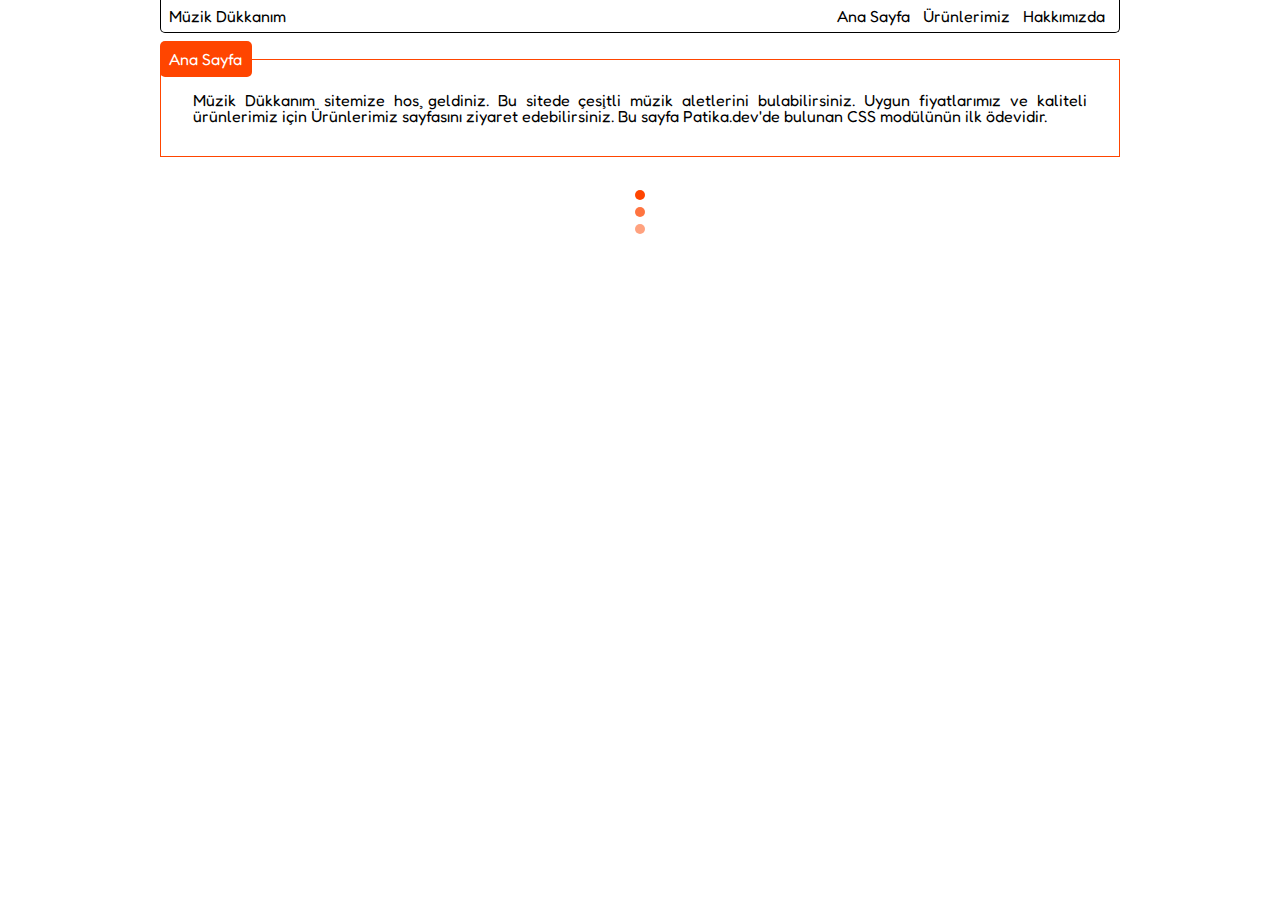
<file: css-task-1/index.html>
<!DOCTYPE html>
<html lang="tr">
<head>
    <meta charset="UTF-8">
    <meta http-equiv="X-UA-Compatible" content="IE=edge">
    <meta name="viewport" content="width=device-width, initial-scale=1.0">
    <link rel="stylesheet" href="./reset.css" />
    <link rel="stylesheet" href="./index.css" />
    <title>Yiğitcan Dönmez</title>
</head>
<body>
    <div class="wrapper container">
        <header>
            <h1 class="header__title">
                <a href="index.html">Müzik Dükkanım</a>
            </h1>
            <nav class="header__nav">
                <ul class="header__nav__list">
                    <li class="nav__list__item"><a href="index.html">Ana Sayfa</a></li>
                    <li class="nav__list__item"><a href="produtcs.html">Ürünlerimiz</a></li>
                    <li class="nav__list__item"><a href="about-us.html">Hakkımızda</a></li>
                </ul>
            </nav>
        </header>
        <section>
                <div class="section__info">
                    <h3 class="section__title">Ana Sayfa</h3>
                    <div class="section__title__hr"></div>
                </div>
                <article>
                    <p>Müzik Dükkanım sitemize hoş geldiniz. Bu sitede çeşitli müzik aletlerini bulabilirsiniz. Uygun fiyatlarımız ve kaliteli ürünlerimiz için Ürünlerimiz sayfasını ziyaret edebilirsiniz.
                        Bu sayfa Patika.dev'de bulunan CSS modülünün ilk ödevidir.  
                    </p>
                </article>
        </section>
        <div class="dot-wrapper">
            <div class="dot"></div>
            <div class="dot opacity75"></div>
            <div class="dot opacity50"></div>
        </div>
    </div>
</body>
</html>
</file>
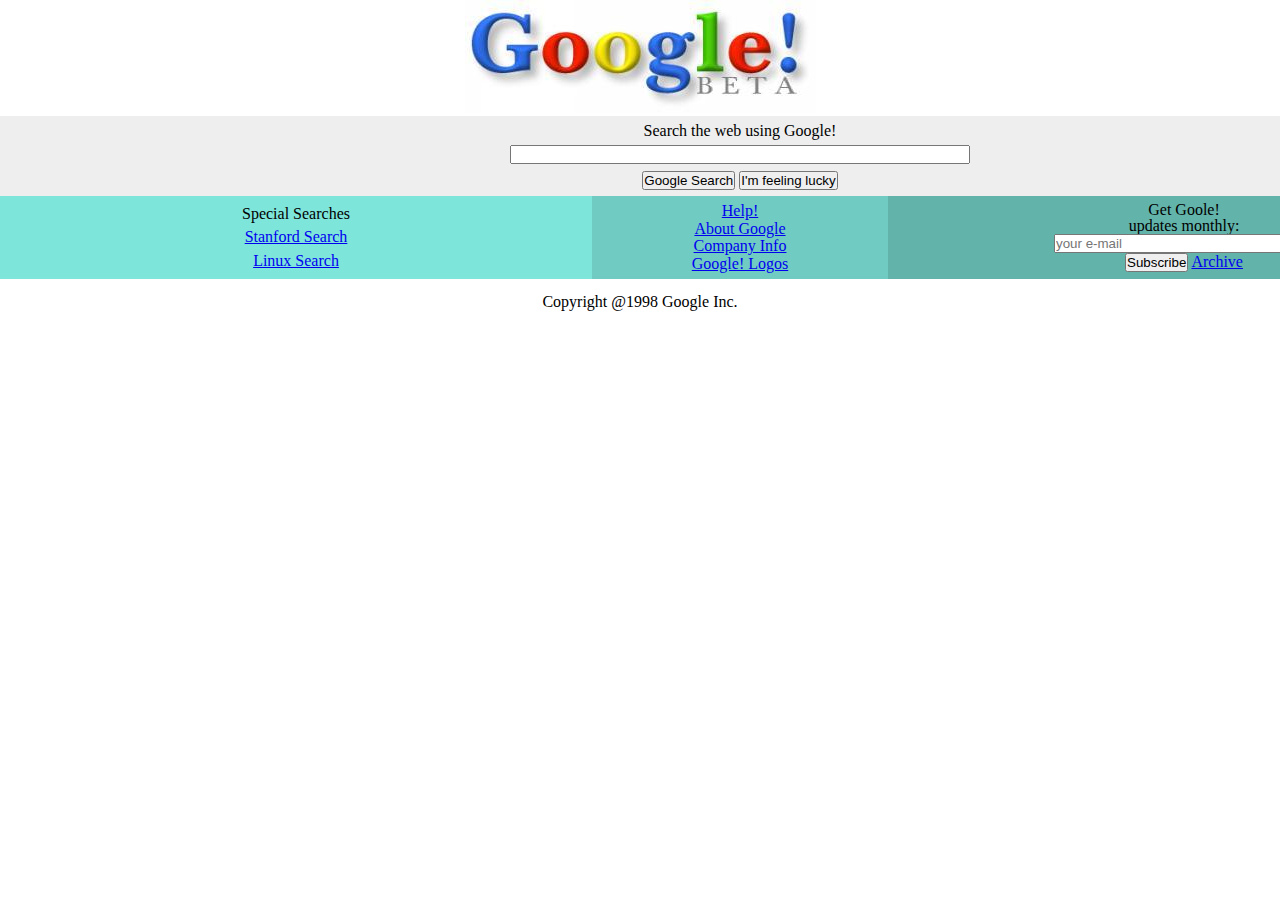
<file: css-task-2/index.html>
<!DOCTYPE html>
<html lang="en">
<head>
    <meta charset="UTF-8">
    <meta http-equiv="X-UA-Compatible" content="IE=edge">
    <meta name="viewport" content="width=device-width, initial-scale=1.0">
    <link rel="stylesheet" href="reset.css" />
    <link rel="stylesheet" href="index.css" />
    <title>Google 1998</title>
</head>
<body>
    <div class="wrapper">
        <header>
            <img src="img/google.jpg" alt="Google Beta" />
        </header>
        <section>
            <div class="content-wrapper">
                <div class="search">
                    <p>Search the web using Google!</p>
                    <input type="text" />
                    <div class="buttons">
                        <button>Google Search</button>
                        <button>I'm feeling lucky</button>
                    </div>
                </div>
                <div class="info">
                    <div class="special-searches">
                        <p>Special Searches</p>
                        <a href="#">Stanford Search</a>
                        <a href="#">Linux Search</a>
                    </div>
                    <div class="help">
                        <a href="#">Help!</a>
                        <a href="#">About Google</a>
                        <a href="#">Company Info</a>
                        <a href="#">Google! Logos</a>
                    </div>
                    <div class="get-google">
                        <p>Get Goole!</p>
                        <p>updates monthly:</p>
                        <input type="email" name="" id="" placeholder="your e-mail">
                        <div class="buttons">
                            <button>Subscribe</button>
                            <a href="#">Archive</a>
                        </div>
                    </div>
                </div>
            </div>
        </section>
        <footer><p>Copyright @1998 Google Inc.</p></footer>
    </div>
</body>
</html>
</file>
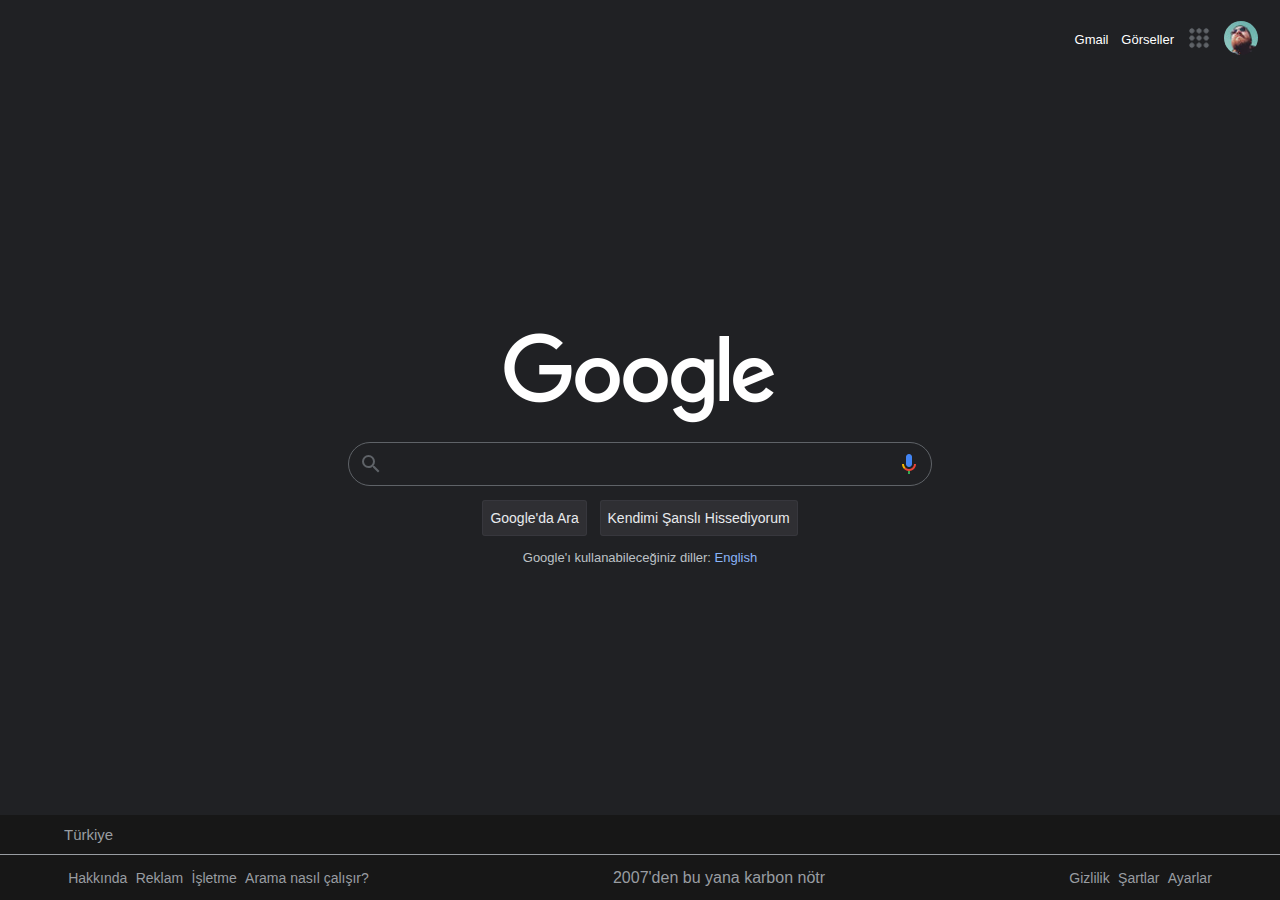
<file: css-task-3/index.html>
<!DOCTYPE html>
<html lang="en">
  <head>
    <meta charset="UTF-8" />
    <meta name="viewport" content="width=device-width, initial-scale=1.0" />
    <link rel="stylesheet" href="css/reset.css" />
    <link rel="stylesheet" href="css/style.css" />
    <title>Google</title>
  </head>
  <body>
    <div class="wrapper">
      <header>
        <nav>
          <ul>
            <li><a href="#">Gmail</a></li>
            <li><a href="#">Görseller</a></li>
            <li><a href="#"><img src="./assets/menu.png" alt="menu" width="24px" height="24px"></a></li>
            <li><a href="#"><img src="./assets/profilepic.jpg" alt="profile" width="34px" height="34px" style="border-radius: 24px;"/></a></li>
          </ul>
        </nav>
      </header>
      <div class="search">
        <div class="search__logo">
          <img src="./assets/google.png" alt="">
        </div>
        <div class="search__input">
            <svg focusable="false" xmlns="http://www.w3.org/2000/svg" viewBox="0 0 24 24" width="24px" fill="#5f6368"><path d="M15.5 14h-.79l-.28-.27A6.471 6.471 0 0 0 16 9.5 6.5 6.5 0 1 0 9.5 16c1.61 0 3.09-.59 4.23-1.57l.27.28v.79l5 4.99L20.49 19l-4.99-5zm-6 0C7.01 14 5 11.99 5 9.5S7.01 5 9.5 5 14 7.01 14 9.5 11.99 14 9.5 14z"></path></svg>
            <input type="text">
            <img  src="./assets/voicelogo.png" alt="voice" width="24px" height="24px">
        </div>
        <div class="search__btn">
          <button>Google'da Ara</button>
          <button>Kendimi Şanslı Hissediyorum</button>
        </div>
        <div class="search__text">
          <p>Google'ı kullanabileceğiniz diller: <span style="color: #8AB4F8">English</span></p>
        </div>
      </div>
      <footer>
        <div class="top container">
          <p>Türkiye</p>
        </div>
        <div class="bottom container">
          <div class="left">
            <ul>
              <li><a href="#">Hakkında</a></li>
              <li><a href="#">Reklam</a></li>
              <li><a href="#">İşletme</a></li>
              <li><a href="#">Arama nasıl çalışır?</a></li>
            </ul>
          </div>
          <div class="middle">
            <a href="">2007'den bu yana karbon nötr</a>
          </div>
          <div class="right">
            <ul>
              <li><a href="#">Gizlilik</a></li>
              <li><a href="#">Şartlar</a></li>
              <li><a href="#">Ayarlar</a></li>
            </ul>
          </div>
      </div>
      </footer>
    </div>
  </body>
</html>
</file>
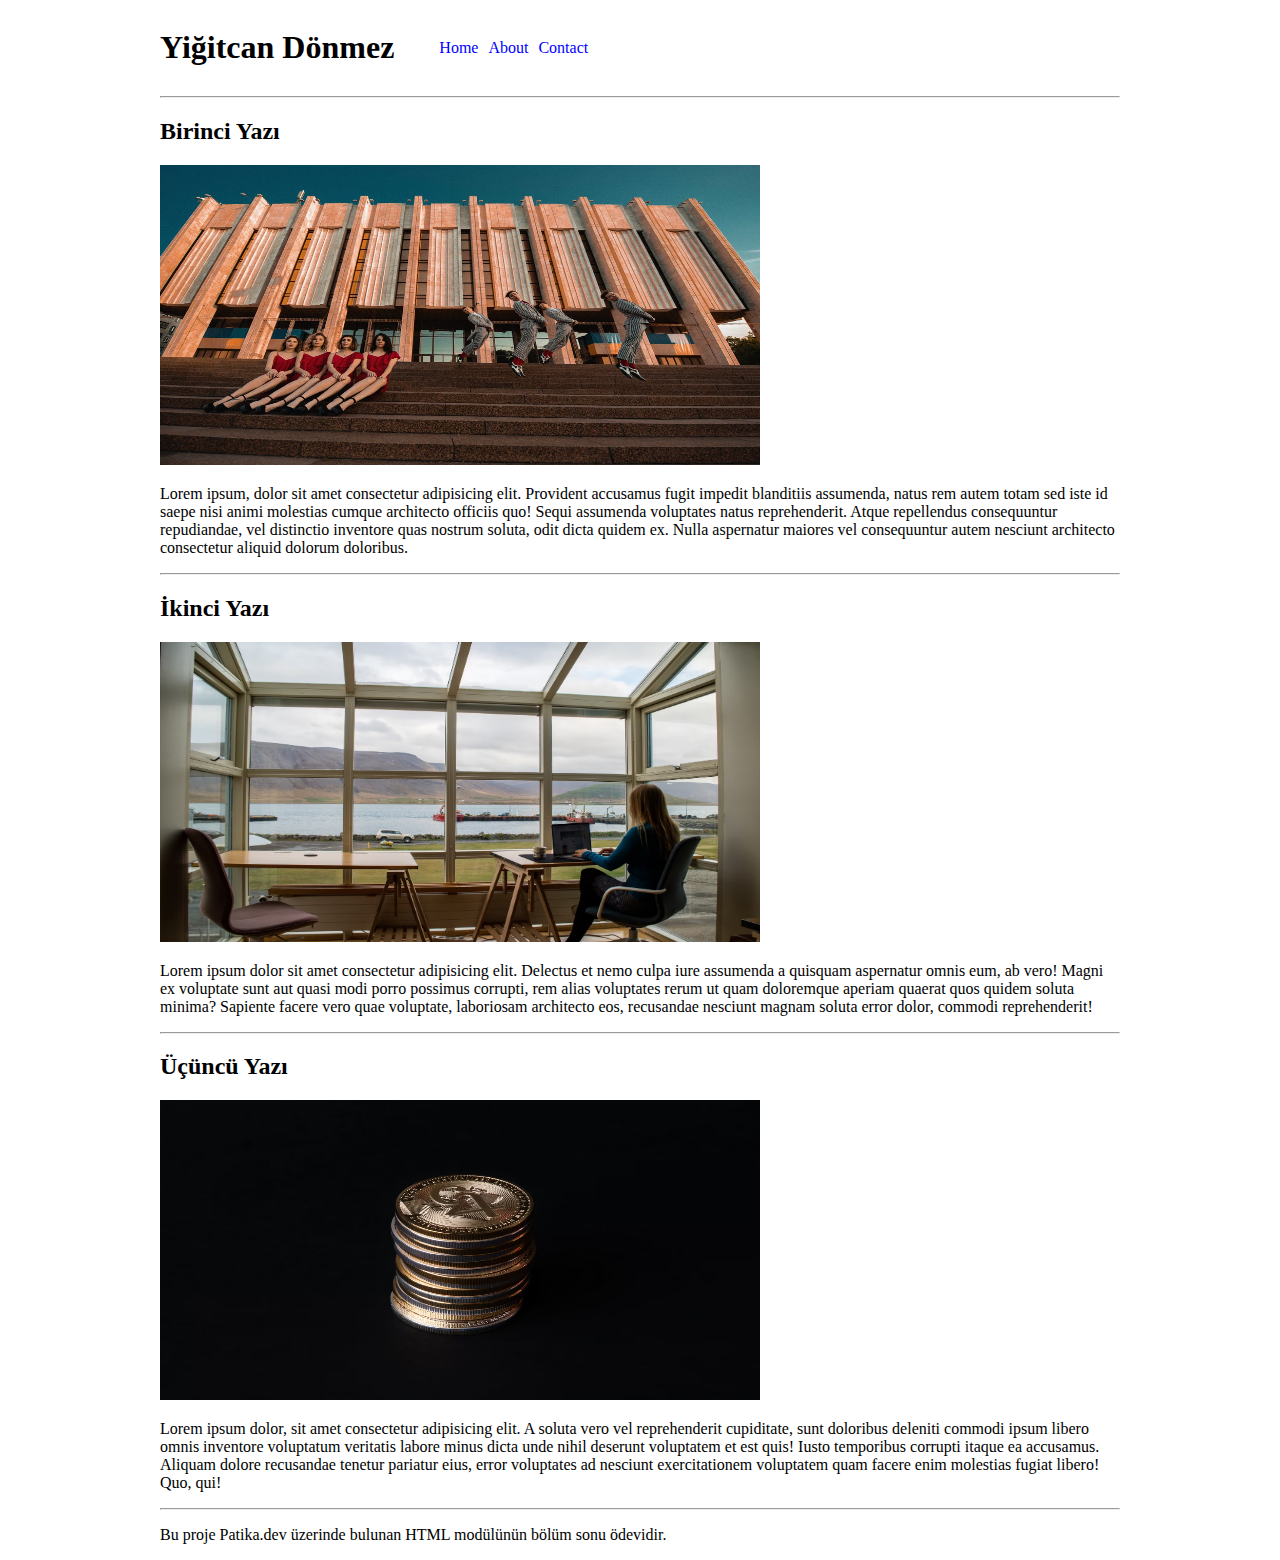
<file: html-end-of-chapter/index.html>
<!DOCTYPE html>
<html lang="tr">
<head>
    <meta charset="UTF-8">
    <meta http-equiv="X-UA-Compatible" content="IE=edge">
    <meta name="viewport" content="width=device-width, initial-scale=1.0">
    <title>Yiğitcan Dönmez</title>

    <style>
        *{box-sizing: border-box;}
        .container{max-width: 960px; margin: 0 auto;}
        li{list-style: none;}
        a{text-decoration: none; padding-left: 5px; padding-right: 5px; color: blue;}
        .flex{display: flex; align-items: center;}
    </style>
</head>
<body>
    <div class="container">
        <header class="flex">
            <h1>Yiğitcan Dönmez</h1>
            <nav>
                <ul class="flex">
                    <li><a href="index.html">Home</a></li>
                    <li><a href="about.html">About</a></li>
                    <li><a href="contact.html">Contact</a></li>
                </ul>
            </nav>
        </header>
        <main>
            <section>
                <hr>
                <article>
                    <h2>Birinci Yazı</h2>
                    <img src="./images/one.avif" alt="one" width="600px" height="300px" />
                    <p>Lorem ipsum, dolor sit amet consectetur adipisicing elit. Provident accusamus fugit impedit blanditiis assumenda, natus rem autem totam sed iste id saepe nisi animi molestias cumque architecto officiis quo! Sequi assumenda voluptates natus reprehenderit. Atque repellendus consequuntur repudiandae, vel distinctio inventore quas nostrum soluta, odit dicta quidem ex. Nulla aspernatur maiores vel consequuntur autem nesciunt architecto consectetur aliquid dolorum doloribus.</p>
                </article>
                <hr>
                <article>
                    <h2>İkinci Yazı</h2>
                    <img src="./images/two.avif" alt="two" width="600px" height="300px"/>
                    <p>Lorem ipsum dolor sit amet consectetur adipisicing elit. Delectus et nemo culpa iure assumenda a quisquam aspernatur omnis eum, ab vero! Magni ex voluptate sunt aut quasi modi porro possimus corrupti, rem alias voluptates rerum ut quam doloremque aperiam quaerat quos quidem soluta minima? Sapiente facere vero quae voluptate, laboriosam architecto eos, recusandae nesciunt magnam soluta error dolor, commodi reprehenderit!</p>
                </article>
                <hr>
                <article>
                    <h2>Üçüncü Yazı</h2>
                    <img src="./images/three.avif" alt="three" width="600px" height="300px"/>
                    <p>Lorem ipsum dolor, sit amet consectetur adipisicing elit. A soluta vero vel reprehenderit cupiditate, sunt doloribus deleniti commodi ipsum libero omnis inventore voluptatum veritatis labore minus dicta unde nihil deserunt voluptatem et est quis! Iusto temporibus corrupti itaque ea accusamus. Aliquam dolore recusandae tenetur pariatur eius, error voluptates ad nesciunt exercitationem voluptatem quam facere enim molestias fugiat libero! Quo, qui!</p>
                </article>
                <hr>
            </section>
        </main>
        <footer>
            <p>Bu proje Patika.dev üzerinde bulunan HTML modülünün bölüm sonu ödevidir.</p>
        </footer>
    </div>
</body>
</html>
</file>
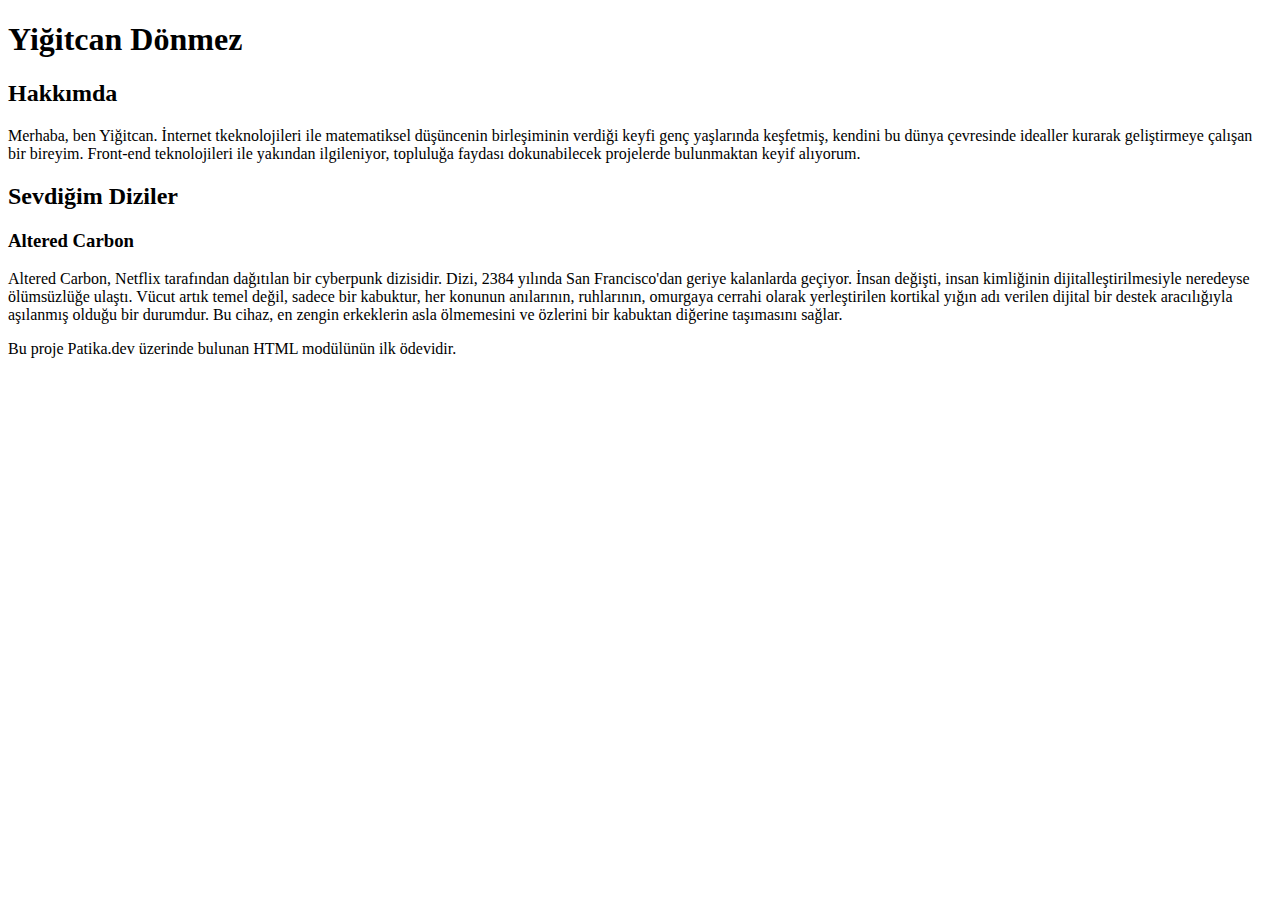
<file: html-task-1/index.html>
<!DOCTYPE html>
<html lang="tr">
<head>
    <meta charset="UTF-8">
    <meta http-equiv="X-UA-Compatible" content="IE=edge">
    <meta name="viewport" content="width=device-width, initial-scale=1.0">
    <title>Yiğitcan Dönmez</title>
</head>
<body>
    <header>
        <h1>Yiğitcan Dönmez</h1>
    </header>
    <main>
        <section>
            <article>
                <h2>Hakkımda</h2>
                <p>Merhaba, ben Yiğitcan. İnternet tkeknolojileri ile matematiksel düşüncenin birleşiminin verdiği keyfi genç yaşlarında keşfetmiş, kendini bu dünya çevresinde idealler kurarak geliştirmeye çalışan bir bireyim. Front-end teknolojileri ile yakından ilgileniyor, topluluğa faydası dokunabilecek projelerde bulunmaktan keyif alıyorum.</p>
            </article>
            <article>
                <h2>Sevdiğim Diziler</h2>
                <h3>Altered Carbon</h3>
                <p>Altered Carbon, Netflix tarafından dağıtılan bir cyberpunk dizisidir. Dizi, 2384 yılında San Francisco'dan geriye kalanlarda geçiyor. İnsan değişti, insan kimliğinin dijitalleştirilmesiyle neredeyse ölümsüzlüğe ulaştı. Vücut artık temel değil, sadece bir kabuktur, her konunun anılarının, ruhlarının, omurgaya cerrahi olarak yerleştirilen kortikal yığın adı verilen dijital bir destek aracılığıyla aşılanmış olduğu bir durumdur. Bu cihaz, en zengin erkeklerin asla ölmemesini ve özlerini bir kabuktan diğerine taşımasını sağlar.</p>
            </article>
        </section>
    </main>
    <footer>
        <p>Bu proje Patika.dev üzerinde bulunan HTML modülünün ilk ödevidir.</p>
    </footer>
</body>
</html>
</file>
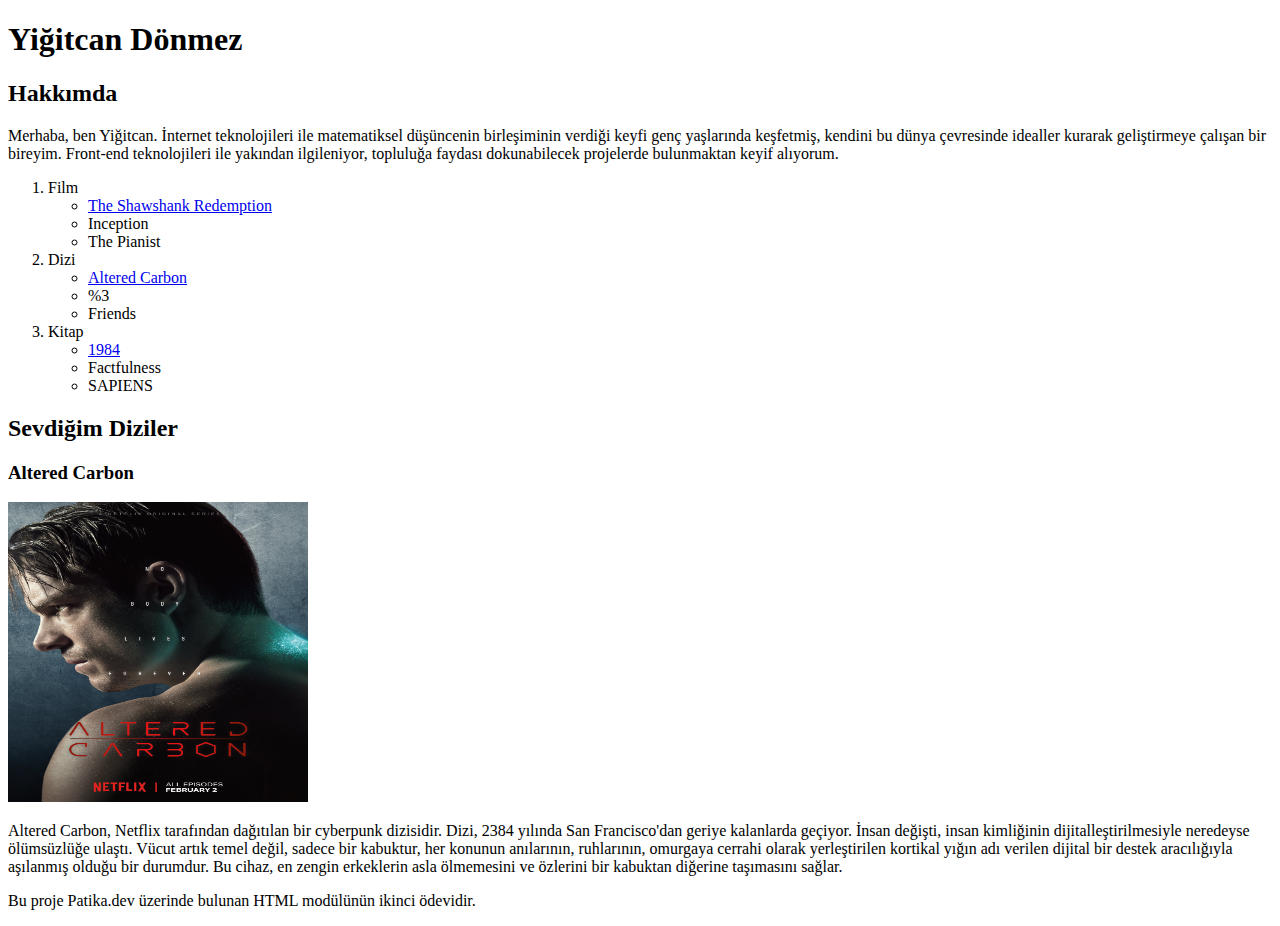
<file: html-task-2/index.html>
<!DOCTYPE html>
<html lang="tr">
<head>
    <meta charset="UTF-8">
    <meta http-equiv="X-UA-Compatible" content="IE=edge">
    <meta name="viewport" content="width=device-width, initial-scale=1.0">
    <title>Yiğitcan Dönmez</title>
</head>
<body>
    <header>
        <h1>Yiğitcan Dönmez</h1>
    </header>
    <main>
        <section>
            <article>
                <h2>Hakkımda</h2>
                <p>Merhaba, ben Yiğitcan. İnternet teknolojileri ile matematiksel düşüncenin birleşiminin verdiği keyfi genç yaşlarında keşfetmiş, kendini bu dünya çevresinde idealler kurarak geliştirmeye çalışan bir bireyim. Front-end teknolojileri ile yakından ilgileniyor, topluluğa faydası dokunabilecek projelerde bulunmaktan keyif alıyorum.</p>
            </article>
            <article>
                <ol>
                    <li>Film
                        <ul>
                            <li>
                                <a href="https://www.imdb.com/title/tt0111161/?pf_rd_m=A2FGELUUNOQJNL&pf_rd_p=1a264172-ae11-42e4-8ef7-7fed1973bb8f&pf_rd_r=5A9RGZG4A1QHE7QWT93R&pf_rd_s=center-1&pf_rd_t=15506&pf_rd_i=top&ref_=chttp_tt_1">The Shawshank Redemption</a>
                            </li>
                            <li>Inception</li>
                            <li>The Pianist</li>
                        </ul>
                    </li>
                    <li>Dizi
                        <ul>
                            <li>
                                <a href="https://www.imdb.com/title/tt2261227/?ref_=nv_sr_srsg_0">Altered Carbon</a>
                            </li>
                            <li>%3</li>
                            <li>Friends</li>
                        </ul>
                    </li>
                    <li>Kitap
                        <ul>
                            <li>
                                <a href="https://www.goodreads.com/book/show/40961427-1984">1984</a>
                            </li>
                            <li>Factfulness</li>
                            <li>SAPIENS</li>
                        </ul>
                    </li>
                </ol>
            </article>
            <article>
                <h2>Sevdiğim Diziler</h2>
                <h3>Altered Carbon</h3>
                <img src="./images/alteredcarbon.jpg" alt="AlteredCarbon" width="300px" height="300px"/>
                <p>Altered Carbon, Netflix tarafından dağıtılan bir cyberpunk dizisidir. Dizi, 2384 yılında San Francisco'dan geriye kalanlarda geçiyor. İnsan değişti, insan kimliğinin dijitalleştirilmesiyle neredeyse ölümsüzlüğe ulaştı. Vücut artık temel değil, sadece bir kabuktur, her konunun anılarının, ruhlarının, omurgaya cerrahi olarak yerleştirilen kortikal yığın adı verilen dijital bir destek aracılığıyla aşılanmış olduğu bir durumdur. Bu cihaz, en zengin erkeklerin asla ölmemesini ve özlerini bir kabuktan diğerine taşımasını sağlar.</p>
            </article>
        </section>
    </main>
    <footer>
        <p>Bu proje Patika.dev üzerinde bulunan HTML modülünün ikinci ödevidir.</p>
    </footer>
</body>
</html>
</file>
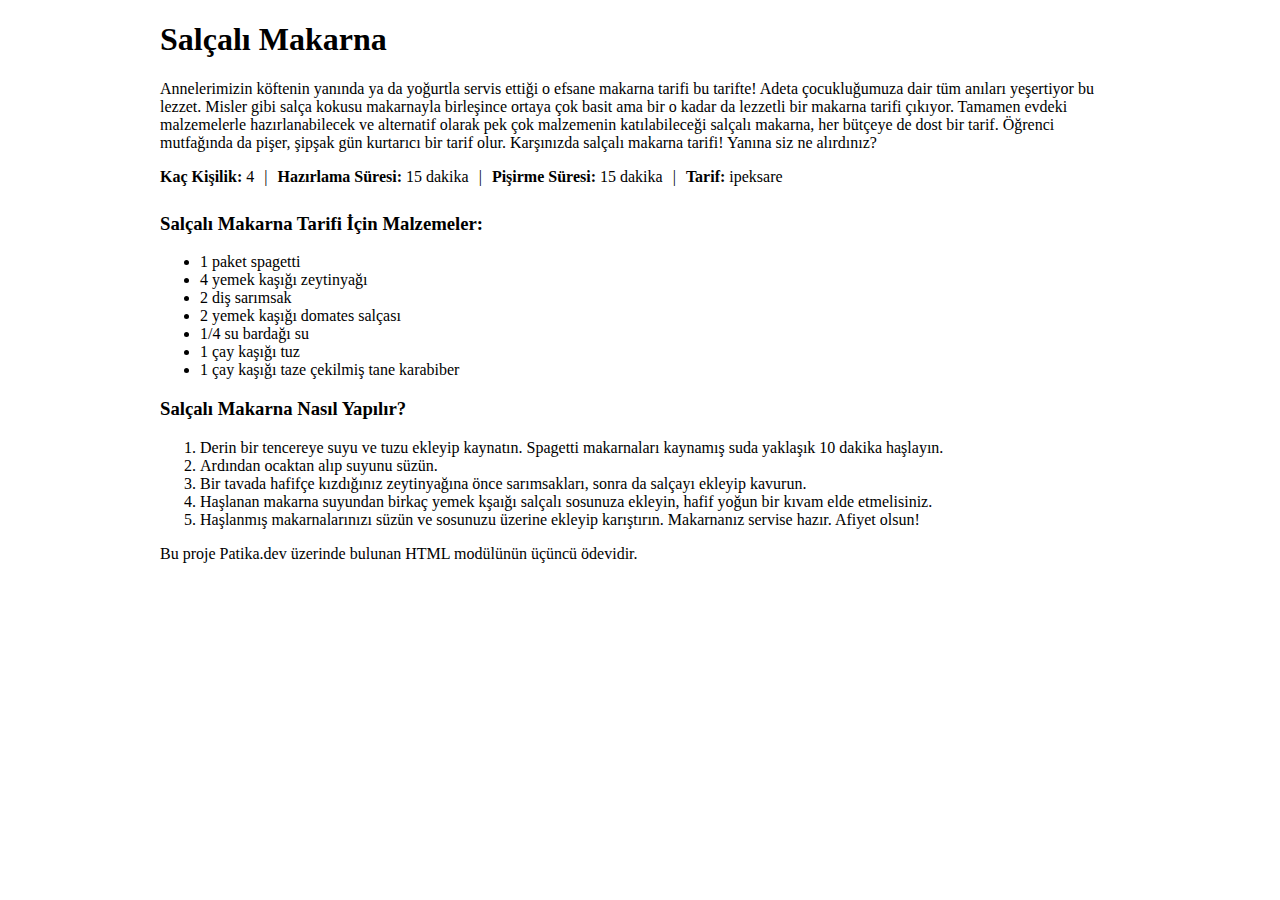
<file: html-task-3/index.html>
<!DOCTYPE html>
<html lang="tr">
<head>
    <meta charset="UTF-8">
    <meta http-equiv="X-UA-Compatible" content="IE=edge">
    <meta name="viewport" content="width=device-width, initial-scale=1.0">
    <title>Yiğitcan Dönmez</title>

    <style>
        *{box-sizing: border-box;}
        p{margin: 0.5em 0;}
        .container{max-width: 960px; margin: 0 auto;}
        .flex{display: flex;}
        .pl-10{padding-left: 10px;}
        .pr-10{padding-right: 10px;}
    </style>
</head>
<body>
    <div class="container">
        <header>
            <h1>Salçalı Makarna</h1>
            <p>Annelerimizin köftenin yanında ya da yoğurtla servis ettiği o efsane makarna tarifi bu tarifte! Adeta çocukluğumuza dair tüm anıları yeşertiyor bu lezzet. Misler gibi salça kokusu makarnayla birleşince ortaya çok basit ama bir o kadar da lezzetli bir makarna tarifi çıkıyor. Tamamen evdeki malzemelerle hazırlanabilecek ve alternatif olarak pek çok malzemenin katılabileceği salçalı makarna, her bütçeye de dost bir tarif. Öğrenci mutfağında da pişer, şipşak gün kurtarıcı bir tarif olur. Karşınızda salçalı makarna tarifi! Yanına siz ne alırdınız?</p>
        </header>
        <main>
            <section>
                <div class="flex">
                    <p><strong>Kaç Kişilik:</strong> 4</p>
                    <p class="pl-10 pr-10">|</p>
                    <p><strong>Hazırlama Süresi:</strong> 15 dakika</p>
                    <p class="pl-10 pr-10">|</p>
                    <p><strong>Pişirme Süresi:</strong> 15 dakika</p>
                    <p class="pl-10 pr-10">|</p>
                    <p><strong>Tarif:</strong> ipeksare</p>
                </div>
                <article>
                    <h3>Salçalı Makarna Tarifi İçin Malzemeler:</h3>
                    <ul>
                        <li>1 paket spagetti</li>
                        <li>4 yemek kaşığı zeytinyağı</li>
                        <li>2 diş sarımsak</li>
                        <li>2 yemek kaşığı domates salçası</li>
                        <li>1/4 su bardağı su</li>
                        <li>1 çay kaşığı tuz</li>
                        <li>1 çay kaşığı taze çekilmiş tane karabiber</li>
                    </ul>
                </article>
                <article>
                    <h3>Salçalı Makarna Nasıl Yapılır?</h3>
                    <ol>
                        <li>Derin bir tencereye suyu ve tuzu ekleyip kaynatın. Spagetti makarnaları kaynamış suda yaklaşık 10 dakika haşlayın.</li>
                        <li>Ardından ocaktan alıp suyunu süzün.</li>
                        <li>Bir tavada hafifçe kızdığınız zeytinyağına önce sarımsakları, sonra da salçayı ekleyip kavurun.</li>
                        <li>Haşlanan makarna suyundan birkaç yemek kşaığı salçalı sosunuza ekleyin, hafif yoğun bir kıvam elde etmelisiniz.</li>
                        <li>Haşlanmış makarnalarınızı süzün ve sosunuzu üzerine ekleyip karıştırın. Makarnanız servise hazır. Afiyet olsun!</li>
                    </ol>
                </article> 
            </section>
        </main>
        <footer>
            <p>Bu proje Patika.dev üzerinde bulunan HTML modülünün üçüncü ödevidir.</p>
        </footer>
    </div>
</body>
</html>
</file>
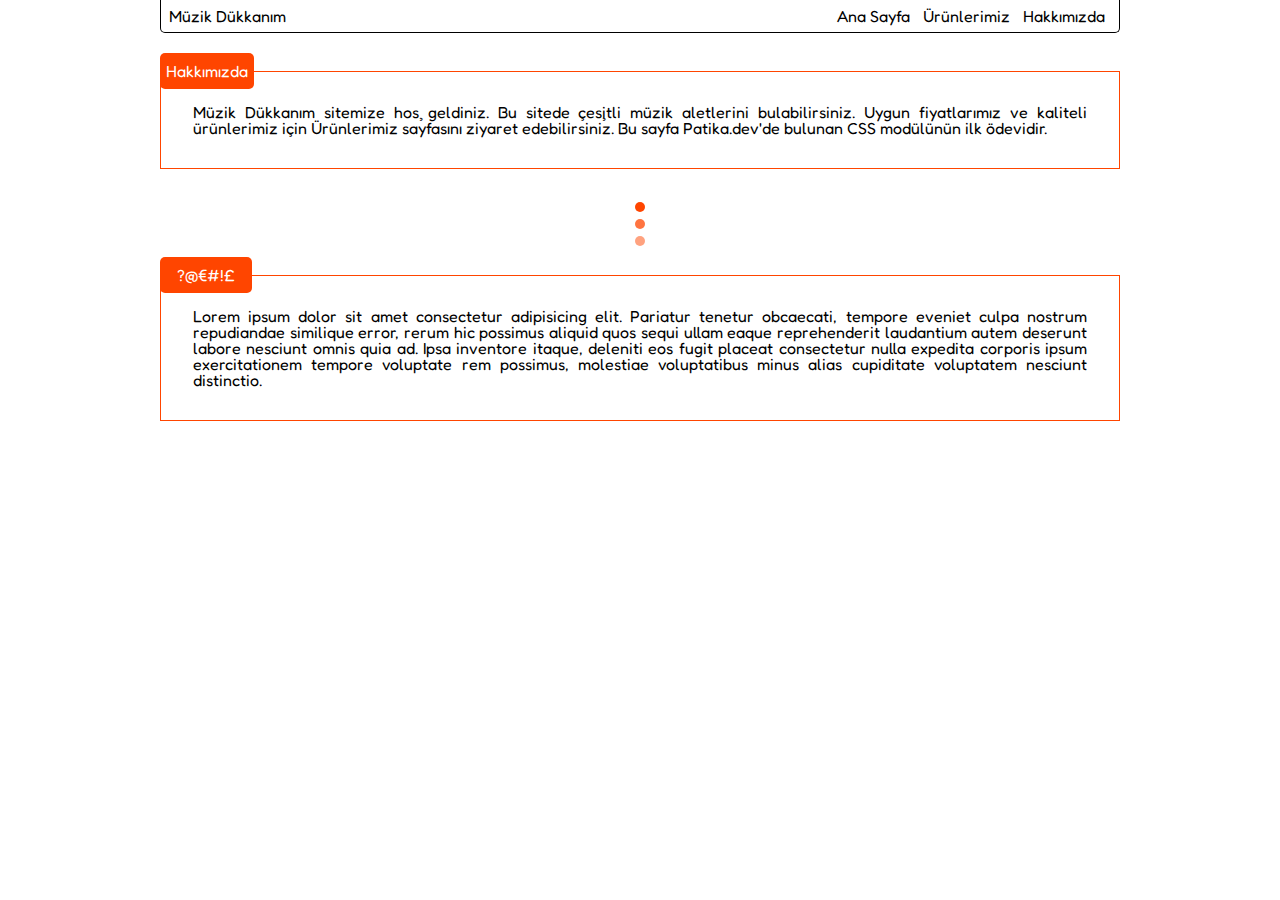
<file: css-task-1/about-us.html>
<!DOCTYPE html>
<html lang="tr">
<head>
    <meta charset="UTF-8">
    <meta http-equiv="X-UA-Compatible" content="IE=edge">
    <meta name="viewport" content="width=device-width, initial-scale=1.0">
    <link rel="stylesheet" href="./reset.css" />
    <link rel="stylesheet" href="./index.css" />
    <title>Yiğitcan Dönmez</title>
</head>
<body>
    <div class="wrapper container">
        <header>
            <h1 class="header__title">
                <a href="index.html">Müzik Dükkanım</a>
            </h1>
            <nav class="header__nav">
                <ul class="header__nav__list">
                    <li class="nav__list__item"><a href="index.html">Ana Sayfa</a></li>
                    <li class="nav__list__item"><a href="produtcs.html">Ürünlerimiz</a></li>
                    <li class="nav__list__item"><a href="about-us.html">Hakkımızda</a></li>
                </ul>
            </nav>
        </header>
        <section class="section__first">
                <div class="section__info">
                    <h3 class="section__title">Hakkımızda</h3>
                    <div class="section__title__hr"></div>
                </div>
                <article>
                    <p>Müzik Dükkanım sitemize hoş geldiniz. Bu sitede çeşitli müzik aletlerini bulabilirsiniz. Uygun fiyatlarımız ve kaliteli ürünlerimiz için Ürünlerimiz sayfasını ziyaret edebilirsiniz.
                        Bu sayfa Patika.dev'de bulunan CSS modülünün ilk ödevidir.  
                    </p>
                </article>
        </section>
        <div class="dot-wrapper">
            <div class="dot"></div>
            <div class="dot opacity75"></div>
            <div class="dot opacity50"></div>
        </div>
        <section class="section__second">
            <div class="section__info">
                <h3 class="section__title">?@€#!£</h3>
                <div class="section__title__hr"></div>
            </div>
            <article>
                <p>Lorem ipsum dolor sit amet consectetur adipisicing elit. Pariatur tenetur obcaecati, tempore eveniet culpa nostrum repudiandae similique error, rerum hic possimus aliquid quos sequi ullam eaque reprehenderit laudantium autem deserunt labore nesciunt omnis quia ad. Ipsa inventore itaque, deleniti eos fugit placeat consectetur nulla expedita corporis ipsum exercitationem tempore voluptate rem possimus, molestiae voluptatibus minus alias cupiditate voluptatem nesciunt distinctio.
                </p>
            </article>
    </section>
    </div>
</body>
</html>
</file>
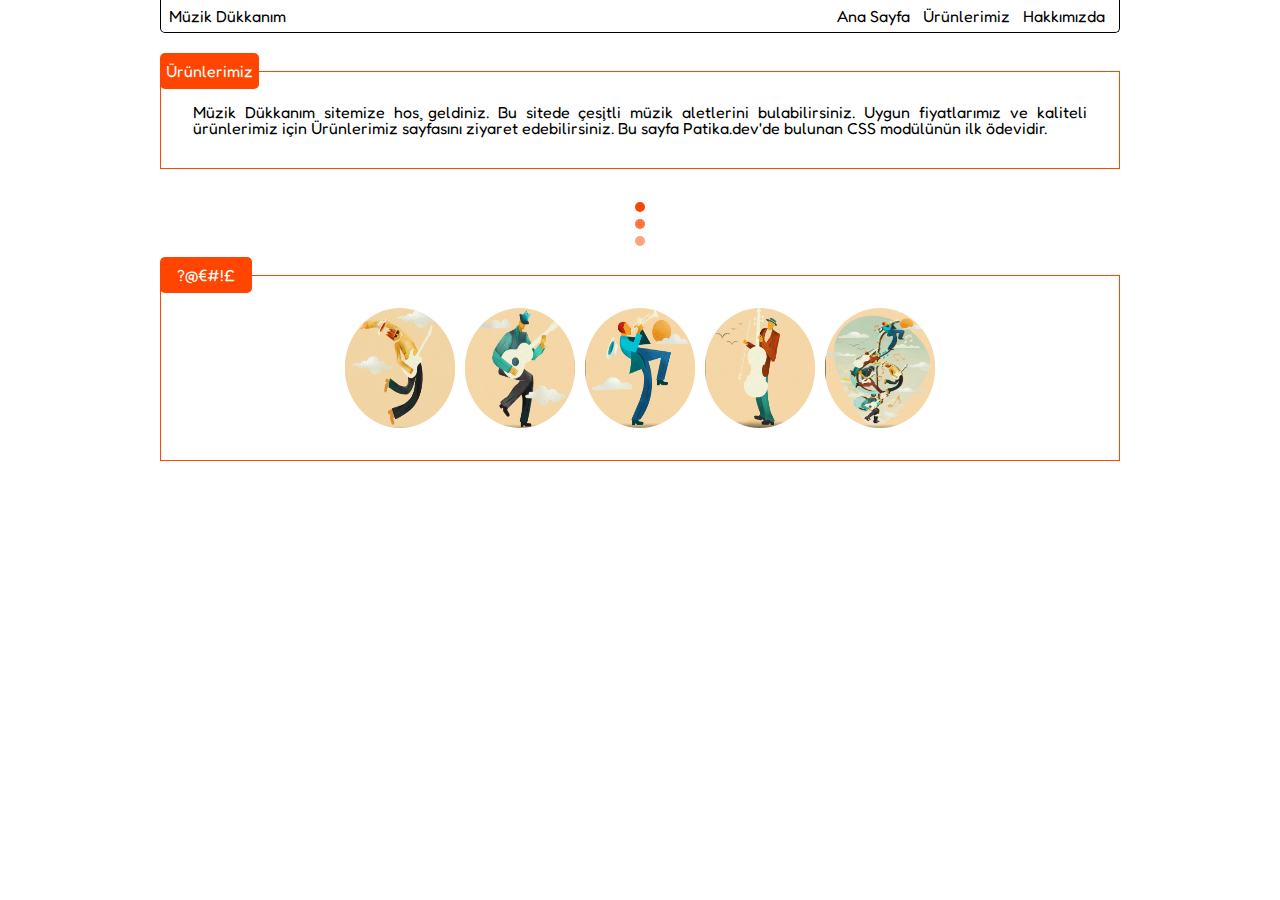
<file: css-task-1/produtcs.html>
<!DOCTYPE html>
<html lang="tr">
<head>
    <meta charset="UTF-8">
    <meta http-equiv="X-UA-Compatible" content="IE=edge">
    <meta name="viewport" content="width=device-width, initial-scale=1.0">
    <link rel="stylesheet" href="./reset.css" />
    <link rel="stylesheet" href="./index.css" />
    <title>Yiğitcan Dönmez</title>
</head>
<body>
    <div class="wrapper container">
        <header>
            <h1 class="header__title">
                <a href="index.html">Müzik Dükkanım</a>
            </h1>
            <nav class="header__nav">
                <ul class="header__nav__list">
                    <li class="nav__list__item"><a href="index.html">Ana Sayfa</a></li>
                    <li class="nav__list__item"><a href="produtcs.html">Ürünlerimiz</a></li>
                    <li class="nav__list__item"><a href="about-us.html">Hakkımızda</a></li>
                </ul>
            </nav>
        </header>
        <section class="section__first">
                <div class="section__info">
                    <h3 class="section__title">Ürünlerimiz</h3>
                    <div class="section__title__hr"></div>
                </div>
                <article>
                    <p>Müzik Dükkanım sitemize hoş geldiniz. Bu sitede çeşitli müzik aletlerini bulabilirsiniz. Uygun fiyatlarımız ve kaliteli ürünlerimiz için Ürünlerimiz sayfasını ziyaret edebilirsiniz.
                        Bu sayfa Patika.dev'de bulunan CSS modülünün ilk ödevidir.  
                    </p>
                </article>
        </section>
        <div class="dot-wrapper">
            <div class="dot"></div>
            <div class="dot opacity75"></div>
            <div class="dot opacity50"></div>
        </div>
        <section class="section__second">
            <div class="section__info">
                <h3 class="section__title">?@€#!£</h3>
                <div class="section__title__hr"></div>
            </div>
            <article class="products__article">
                <img src="./images/1.png" width="120px" height="120px" style="border-radius: 100%;"/>
                <img src="./images/2.png" width="120px" height="120px" style="border-radius: 100%;"/>
                <img src="./images/3.png" width="120px" height="120px" style="border-radius: 100%;"/>
                <img src="./images/4.png" width="120px" height="120px" style="border-radius: 100%;"/>
                <img src="./images/5.png" width="120px" height="120px" style="border-radius: 100%;"/>
            </article>
    </section>
    </div>
</body>
</html>
</file>
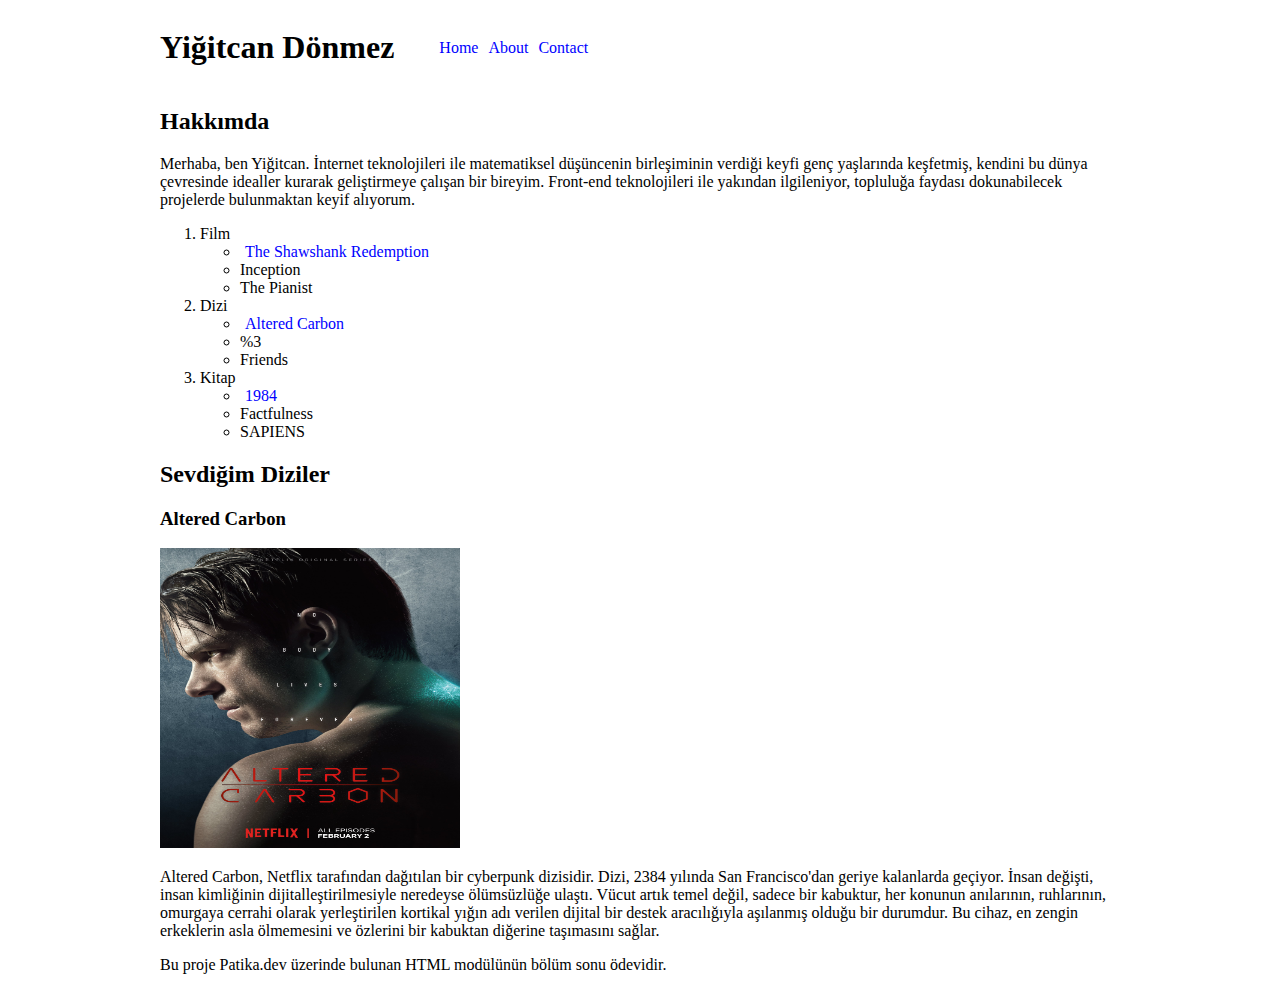
<file: html-end-of-chapter/about.html>
<!DOCTYPE html>
<html lang="tr">
<head>
    <meta charset="UTF-8">
    <meta http-equiv="X-UA-Compatible" content="IE=edge">
    <meta name="viewport" content="width=device-width, initial-scale=1.0">
    <title>Yiğitcan Dönmez</title>

    <style>
        *{box-sizing: border-box;}
        .container{max-width: 960px; margin: 0 auto;}
        .list-style-none{list-style: none;}
        a{text-decoration: none; padding-left: 5px; padding-right: 5px; color: blue;}
        .flex{display: flex; align-items: center;}
    </style>
</head>
<body>
    <div class="container">
        <header class="flex">
            <h1>Yiğitcan Dönmez</h1>
            <nav>
                <ul class="flex list-style-none">
                    <li><a href="index.html">Home</a></li>
                    <li><a href="about.html">About</a></li>
                    <li><a href="contact.html">Contact</a></li>
                </ul>
            </nav>
        </header>
        <main>
            <section>
                <article>
                    <h2>Hakkımda</h2>
                    <p>Merhaba, ben Yiğitcan. İnternet teknolojileri ile matematiksel düşüncenin birleşiminin verdiği keyfi genç yaşlarında keşfetmiş, kendini bu dünya çevresinde idealler kurarak geliştirmeye çalışan bir bireyim. Front-end teknolojileri ile yakından ilgileniyor, topluluğa faydası dokunabilecek projelerde bulunmaktan keyif alıyorum.</p>
                </article>
                <article>
                    <ol>
                        <li>Film
                            <ul>
                                <li>
                                    <a href="https://www.imdb.com/title/tt0111161/?pf_rd_m=A2FGELUUNOQJNL&pf_rd_p=1a264172-ae11-42e4-8ef7-7fed1973bb8f&pf_rd_r=5A9RGZG4A1QHE7QWT93R&pf_rd_s=center-1&pf_rd_t=15506&pf_rd_i=top&ref_=chttp_tt_1">The Shawshank Redemption</a>
                                </li>
                                <li>Inception</li>
                                <li>The Pianist</li>
                            </ul>
                        </li>
                        <li>Dizi
                            <ul>
                                <li>
                                    <a href="https://www.imdb.com/title/tt2261227/?ref_=nv_sr_srsg_0">Altered Carbon</a>
                                </li>
                                <li>%3</li>
                                <li>Friends</li>
                            </ul>
                        </li>
                        <li>Kitap
                            <ul>
                                <li>
                                    <a href="https://www.goodreads.com/book/show/40961427-1984">1984</a>
                                </li>
                                <li>Factfulness</li>
                                <li>SAPIENS</li>
                            </ul>
                        </li>
                    </ol>
                </article>
                <article>
                    <h2>Sevdiğim Diziler</h2>
                    <h3>Altered Carbon</h3>
                    <img src="./images/alteredcarbon.jpg" alt="AlteredCarbon" width="300px" height="300px"/>
                    <p>Altered Carbon, Netflix tarafından dağıtılan bir cyberpunk dizisidir. Dizi, 2384 yılında San Francisco'dan geriye kalanlarda geçiyor. İnsan değişti, insan kimliğinin dijitalleştirilmesiyle neredeyse ölümsüzlüğe ulaştı. Vücut artık temel değil, sadece bir kabuktur, her konunun anılarının, ruhlarının, omurgaya cerrahi olarak yerleştirilen kortikal yığın adı verilen dijital bir destek aracılığıyla aşılanmış olduğu bir durumdur. Bu cihaz, en zengin erkeklerin asla ölmemesini ve özlerini bir kabuktan diğerine taşımasını sağlar.</p>
                </article>
            </section>
        </main>
        <footer>
            <p>Bu proje Patika.dev üzerinde bulunan HTML modülünün bölüm sonu ödevidir.</p>
        </footer>
    </div>
</body>
</html>
</file>
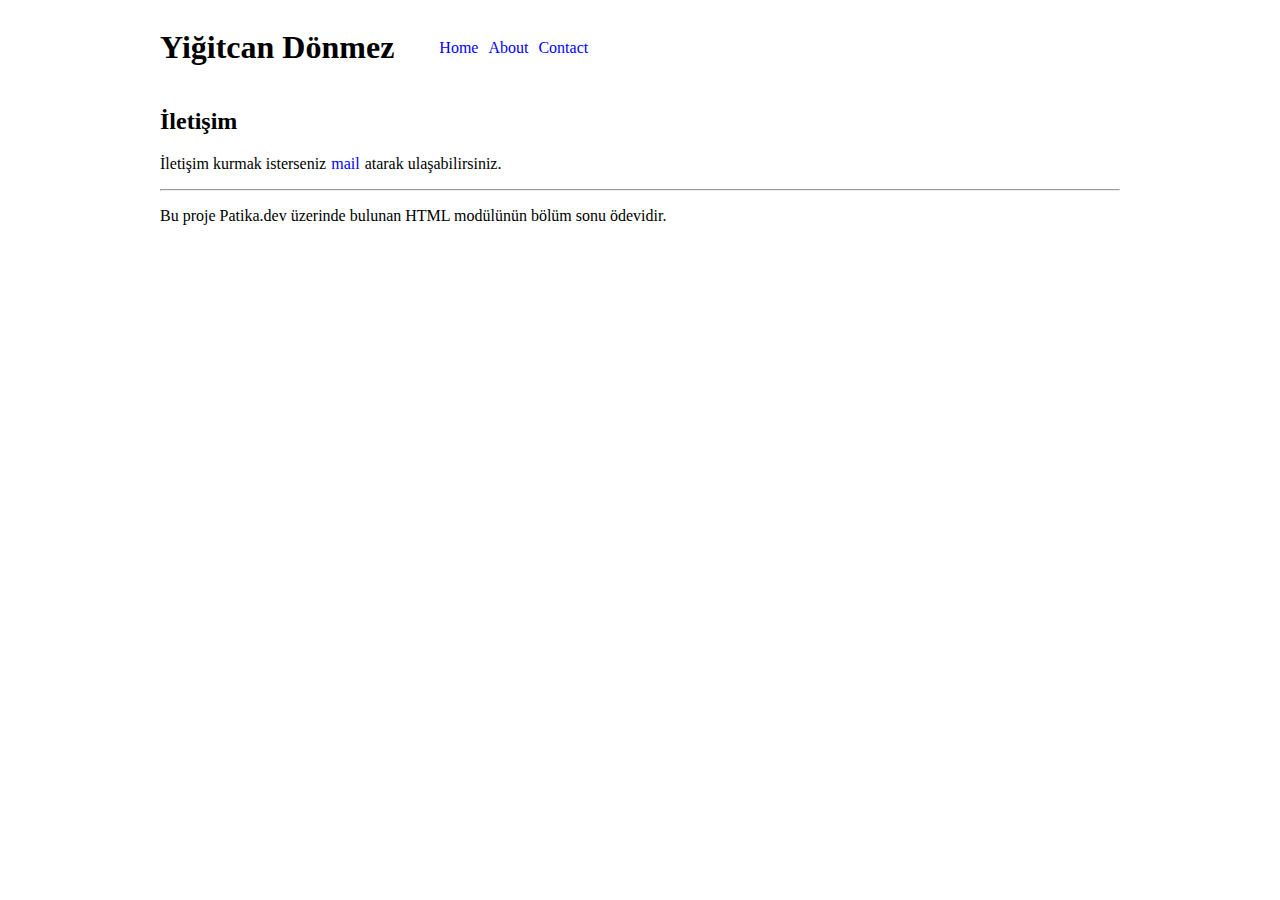
<file: html-end-of-chapter/contact.html>
<!DOCTYPE html>
<html lang="tr">
<head>
    <meta charset="UTF-8">
    <meta http-equiv="X-UA-Compatible" content="IE=edge">
    <meta name="viewport" content="width=device-width, initial-scale=1.0">
    <title>Yiğitcan Dönmez</title>

    <style>
        *{box-sizing: border-box;}
        .container{max-width: 960px; margin: 0 auto;}
        .list-style-none{list-style: none;}
        a{text-decoration: none; padding-left: 5px; padding-right: 5px; color: blue;}
        .flex{display: flex; align-items: center;}
    </style>
</head>
<body>
    <div class="container">
        <header class="flex">
            <h1>Yiğitcan Dönmez</h1>
            <nav>
                <ul class="flex list-style-none">
                    <li><a href="index.html">Home</a></li>
                    <li><a href="about.html">About</a></li>
                    <li><a href="contact.html">Contact</a></li>
                </ul>
            </nav>
        </header>
        <main>
            <section>
                <article>
                    <h2>İletişim</h2>
                    <p>İletişim kurmak isterseniz<a href="mailto:muratcandonmez123@gmail.com">mail</a>atarak ulaşabilirsiniz.</p>

                    <hr />
                  </article>
            </section>
        </main>
        <footer>
            <p>Bu proje Patika.dev üzerinde bulunan HTML modülünün bölüm sonu ödevidir.</p>
        </footer>
    </div>
</body>
</html>
</file>
<file: css-task-1/index.css>
@import url("https://fonts.googleapis.com/css2?family=Fredoka:wght@300;400;500;600&display=swap");

* {
  margin: 0;
  padding: 0;
  box-sizing: border-box;
}

html,
body {
  width: 100vw;
  height: 100vh;
  font-family: "Fredoka", sans-serif;
}

/* Global Start */
.wrapper {
  position: relative;
}

.container {
  width: 960px;
  margin: 0 auto;
}

a {
  text-decoration: none;
  color: black;
  transition: 0.3s;
}

li > a:hover {
  color: orangered;
}
/* Global End */

/* Header Start */
header {
  display: flex;
  justify-content: space-between;
  padding: 0.5em 0.5em;
  border: 1px solid black;
  border-top: 0px;
  border-bottom-left-radius: 5px;
  border-bottom-right-radius: 5px;
}

nav ul {
  display: flex;
}

nav ul li {
  padding: 0 0.4em;
}
/* Header End */

/* Section Start */
section {
  position: relative;
}

.section__first {
  margin-top: 20px;
}

.section__info {
  display: flex;
  width: 100%;
  align-items: center;
  margin-top: 0.5em;
}

.section__title {
  background-color: orangered;
  width: 100px;
  text-align: center;
  padding: 10px 6px;
  color: white;
  border-radius: 5px;
  z-index: 1;
}

.section__title__hr {
  width: 100%;
  height: 1px;
  background-color: orangered;
}

article {
  border: 1px solid orangered;
  border-top: 0;
  width: 100%;
  margin-top: -17px;
  padding: 2em 0;
}

.products__article {
  display: flex;
  justify-content: center;
}

.products__article img {
  padding: 0 0.3em;
}

article p {
  padding: 0 2em;
  text-align: justify;
}

.dot-wrapper {
  width: 100%;
  display: flex;
  flex-direction: column;
  align-items: center;
  margin-top: 30px;
  height: 50px;
  justify-content: space-around;
}

.dot {
  width: 10px;
  height: 10px;
  background-color: orangered;
  border-radius: 100%;
}

.opacity100 {
  opacity: 1;
}

.opacity75 {
  opacity: 0.75;
}

.opacity50 {
  opacity: 0.5;
}
/* Section End */
</file>
<file: css-task-2/index.css>
* {
  margin: 0;
  padding: 0;
  box-sizing: border-box;
}

html,
body {
  width: 100vw;
  height: 100vh;
}

.wrapper {
  text-align: center;
}

.content-wrapper {
  width: 1480px;
  margin: 0 auto;
}

.search {
  display: flex;
  flex-direction: column;
  align-items: center;
  justify-content: space-evenly;
  background-color: rgb(238, 238, 238);
  height: 80px;
}

.search > input {
  width: 460px;
}

.info {
  display: flex;
}

.special-searches {
  flex: 1;
  background-color: #7ee5da;
  display: flex;
  flex-direction: column;
  justify-content: space-around;
  padding: 0.4em 0;
}

.help {
  flex: 0.5;
  background-color: #70ccc2;
  display: flex;
  flex-direction: column;
  justify-content: space-around;
  padding: 0.4em 0;
}

.get-google {
  flex: 1;
  background-color: #62b3aa;
  display: flex;
  flex-direction: column;
  justify-content: space-around;
  align-items: center;
  padding: 0.4em 0;
}

.get-google input {
  width: 260px;
}

footer > p {
  margin-top: 15px;
}
</file>
<file: css-task-3/css/style.css>
* {
  margin: 0;
  padding: 0;
  box-sizing: border-box;
}

html,
body {
  width: 100vw;
  height: 100vh;
  position: relative;
  background-color: #202124;
  font-family: Arial, Helvetica, sans-serif;
}

.container {
  padding: 0 4em;
}

.wrapper {
  height: 100%;
  display: flex;
  flex-direction: column;
  justify-content: space-between;
}

header {
  display: flex;
  justify-content: flex-end;
}

nav ul {
  display: flex;
  align-items: center;
  padding-right: 1em;
}

nav ul li {
  padding: 1.3em 0.4em;
}

nav ul li a {
  color: white;
  font-size: 13px;
  text-decoration: none;
}

.search {
  align-self: center;
}

.search__btn button {
  background-color: #47484d60;
  border: 1px solid #47484d60;
  border-radius: 3px;
  padding: 0.5em 0.5em;
  height: 36px;
  font-size: 14px;
  color: #e8eaed;
  margin: 0 0.3em;
  cursor: pointer;
}

.search__text {
  color: #bdc1c6;
  margin-top: 20px;
  font-size: 13px;
}

.search > * {
  margin: 0.9em 0;
  text-align: center;
}

.search__input {
  position: relative;
  display: flex;
  justify-content: space-between;
  align-items: center;
  padding: 0 0.6em;
  width: 584px;
  border: 1px solid #5f6368;
  background-color: #202124;
  border-radius: 24px;
  height: 44px;
  z-index: 2;
}

.search__input input {
  width: 90%;
  height: 90%;
  background-color: #202124;
  outline: none;
  border: none;
  color: white;
}

.search__input__absolute:first-of-type {
  padding-right: 20px;
}

.search__input__absolute:last-child {
  padding-left: 20px;
}

footer {
  background-color: #171717;
}

.top {
  border-bottom: 1px solid #999da2;
}

.top p {
  color: #999da2;
  padding: 0.8em 0;
  font-size: 15px;
}

.middle a {
  text-decoration: none;
  color: #999da2;
}

.bottom {
  display: flex;
  justify-content: space-between;
  padding-top: 0.9em;
  padding-bottom: 0.9em;
}

.bottom ul li a {
  text-decoration: none;
  color: #999da2;
  font-size: 14px;
  padding: 0 0.3em;
}

.bottom ul {
  display: flex;
}
</file>
